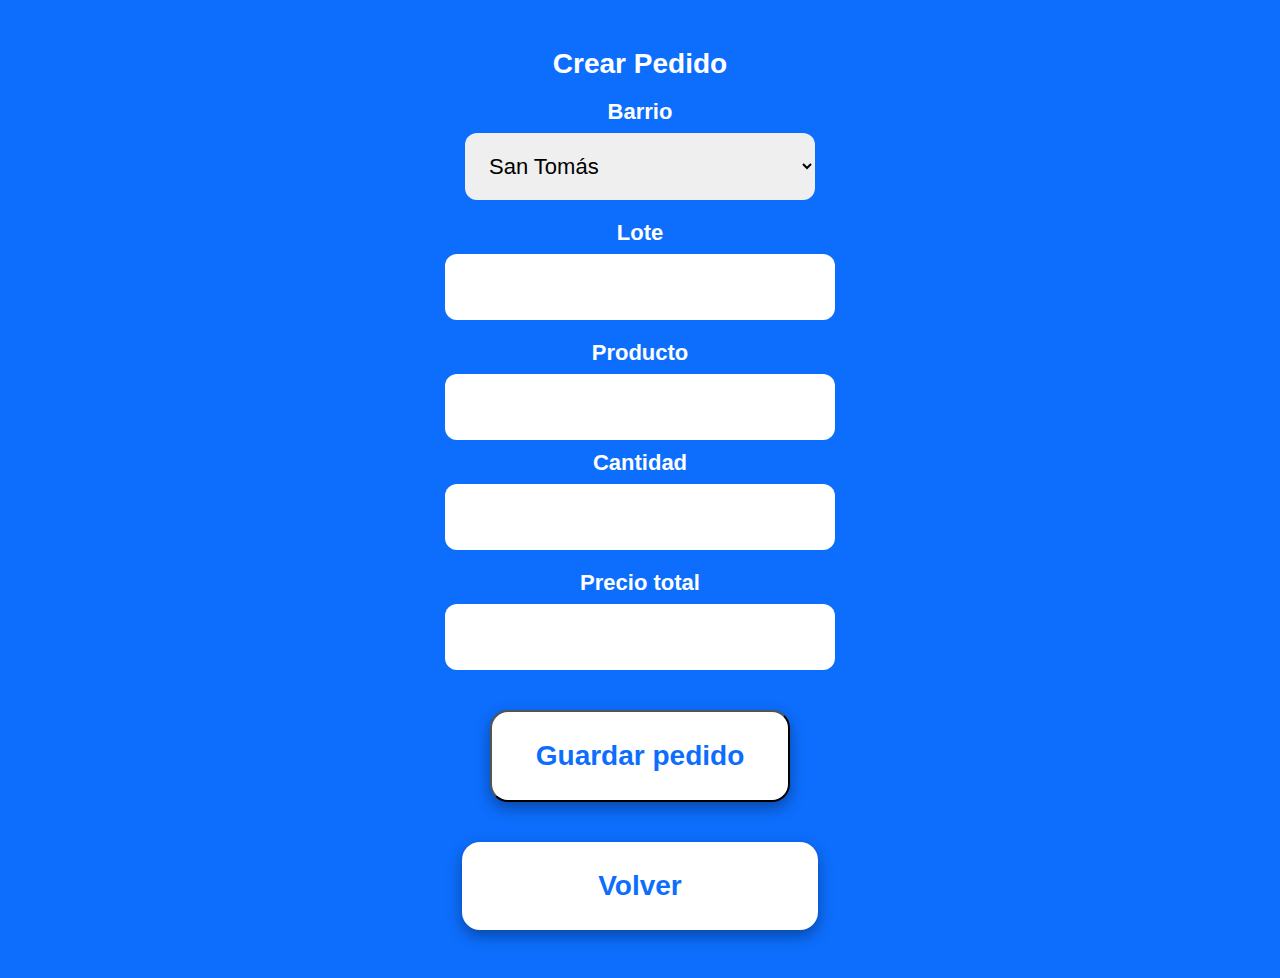
<file: crear-pedido.html>
<!DOCTYPE html>
<html lang="es">
<head>
    <meta charset="UTF-8">
    <meta name="viewport" content="width=device-width, initial-scale=1.0">
    <title>Crear Pedido</title>
    <link rel="stylesheet" href="estilos.css">
</head>
<body>

<h1>Crear Pedido</h1>

<div class="formulario">

    <label>Barrio</label>
    <select id="barrio" onchange="cargarSectoresYLotes()"></select>

    <div id="sectorDiv" style="display:none;">
        <label>Sector</label>
        <select id="sector" onchange="cargarLotes()"></select>
    </div>

    <label>Lote</label>
    <input type="number" id="lote">

    <label>Producto</label>
    <input type="text" id="producto" oninput="mostrarSugerenciasProducto()">

    <div id="sugerencias" class="sugerencias"></div>

    <label>Cantidad</label>
    <input type="number" id="cantidad">

    <label>Precio total</label>
    <input type="number" id="precio">

    <button class="boton" onclick="guardarPedidoJS()">Guardar pedido</button>

    <a href="index.html" class="boton">Volver</a>

</div>

<script src="data.js"></script>
<script src="pedidos.js"></script>
<script src="app.js"></script>
</body>

</html>
</file>
<file: estilos.css>
body {
    background: #0d6efd; 
    color: white;
    font-family: Arial, sans-serif;
    text-align: center;
    padding: 20px;
}

h1 {
    margin-top: 20px;
    font-size: 28px;
    font-weight: bold;
}

.menu {
    margin-top: 40px;
    display: flex;
    flex-direction: column;
    gap: 20px;
}
    
.boton {
    display: block;
    width: 300px;          /* ANCHO GRANDE */
    padding: 28px;         /* ALTURA GRANDE DEL BOTÓN */
    margin: 20px auto;     /* CENTRADO + ESPACIO */

    background: white;
    color: #0d6efd;

    border-radius: 18px;   /* BORDES REDONDOS PRO */
    font-size: 28px;       /* TEXTO GRANDE */
    font-weight: bold;
    text-decoration: none;

    box-shadow: 0px 6px 15px rgba(0,0,0,0.35);  /* SOMBRA PROFESIONAL */
}
select, input {
    width: 90%;              /* más ancho */
    max-width: 350px;        /* tamaño ideal */
    padding: 20px;           /* más alto */
    font-size: 22px;         /* texto grande */
    border-radius: 12px;     /* bordes redondeados */
    margin-bottom: 20px;     /* separación */
    border: none;
    outline: none;
}

/* Para que se vean centrados */
.formulario {
    display: flex;
    flex-direction: column;
    align-items: center; 
}
label {
    font-size: 22px;
    font-weight: bold;
    margin-bottom: 8px;
}
.sugerencias {
    width: 90%;
    max-width: 350px;
    background: white;
    color: black;
    margin-top: -10px;
    border-radius: 10px;
    overflow: hidden;
}

.item-sugerencia {
    padding: 12px;
    font-size: 20px;
    border-bottom: 1px solid #ddd;
}

.item-sugerencia:hover {
    background: #e9f1ff;
    cursor: pointer;
}
</file>
